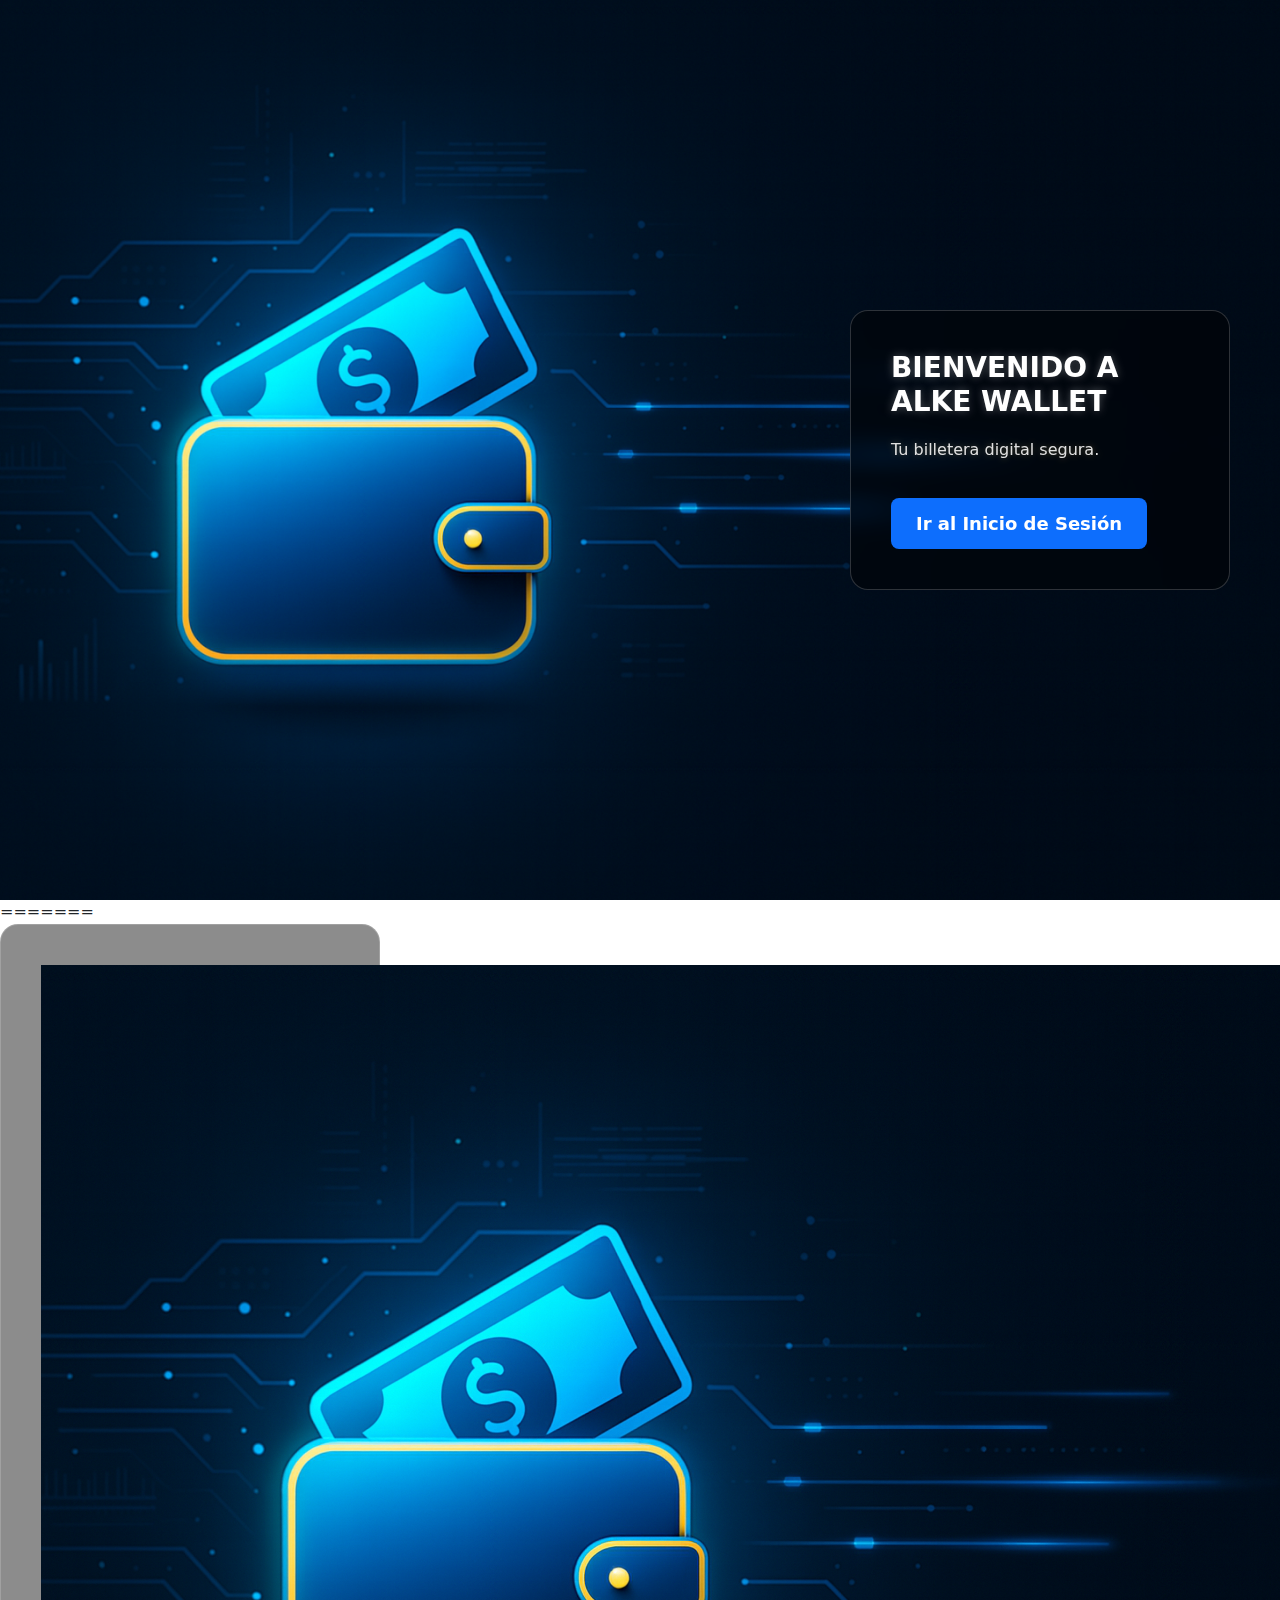
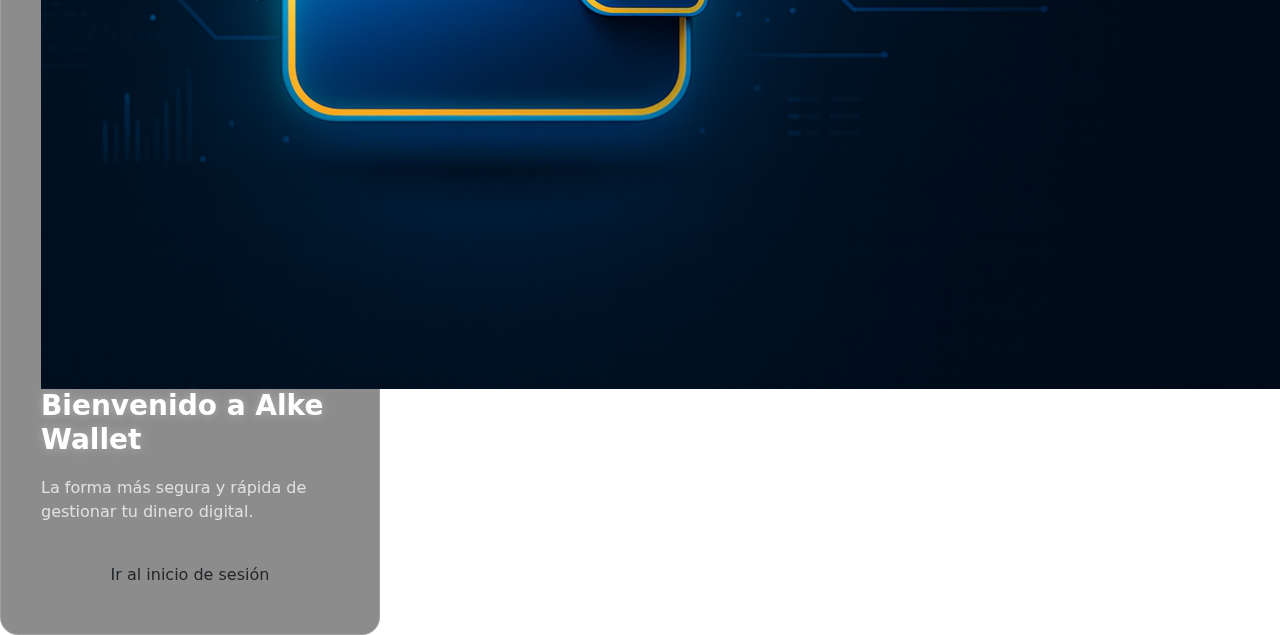
<file: index.html>
<!DOCTYPE html>
<html lang="es">

<head>
    <!-- =============================================== -->
    <!-- META Y CONFIGURACIONES BÁSICAS DEL DOCUMENTO    -->
    <!-- =============================================== -->

    <!-- Indica que el documento usa codificación UTF-8 -->
    <!-- Esto permite mostrar acentos y caracteres especiales -->
    <meta charset="UTF-8">

    <!-- Indica al navegador que se adapte al tamaño del dispositivo -->
    <!-- Esto es obligatorio para cumplir con el módulo de diseño responsivo -->
    <meta name="viewport" content="width=device-width, initial-scale=1.0">

    <title>Pantalla de Bienvenida - Alke Wallet</title>

    <!-- Bootstrap 5 (solicitado en el curso para usar componentes responsivos) -->
    <link href="https://cdn.jsdelivr.net/npm/bootstrap@5.3.8/dist/css/bootstrap.min.css" rel="stylesheet">


    <!-- Hoja de estilos moderna -->
    <link rel="stylesheet" href="styles.css">

</head>

<!-- QUITAMOS bg-light PARA QUE FUNCIONE EL FONDO OSCURO -->
<body class="welcome-page">


    <!-- CONTENEDOR PRINCIPAL -->


    <div class="welcome-container">

        <div class="welcome-box">

            <h1>BIENVENIDO A ALKE WALLET</h1>

            <p class="subtitle-gold">Tu billetera digital segura.</p>

                <a href="login.html" class="btn-login">
                    Ir al Inicio de Sesión
                </a>


        </div>

    </div>

</body>


    <!-- Scripts -->
    <script src="https://ajax.googleapis.com/ajax/libs/jquery/3.5.1/jquery.min.js"></script>
=======
    <!-- Google Fonts: mejorar la estética de la página -->
    <!-- Esto forma parte de la mejora visual que pide el proyecto -->
    <link href="https://fonts.googleapis.com/css2?family=Poppins:wght@300;400;600&display=swap" rel="stylesheet">

    <!-- Archivo CSS personal (donde aplicamos estilos adicionales más allá de Bootstrap) -->
    <link rel="stylesheet" href="styles.css">
</head>


<body class="d-flex justify-content-center align-items-center" style="height: 100vh;">

    <!-- ========================================================= -->
    <!-- CONTENEDOR PRINCIPAL DE LA PANTALLA DE BIENVENIDA         -->
    <!-- ========================================================= -->
    <!-- 
        Este cuadro central representa la "Pantalla de Bienvenida", 
        parte obligatoria en el proyecto L5-Wallet.
        Su función es presentar la aplicación y redirigir al usuario al login.
    -->
    <div class="welcome-box">

        <!-- Imagen de la billetera (recurso visual de apoyo al branding del proyecto) -->
        <!-- Esta imagen ayuda a reforzar la identidad visual de la wallet digital -->
        <img src="billetera.png" alt="Billetera Alke Wallet">

        <!-- Título principal de la página -->
        <!-- Se usa tipografía limpia (Poppins) para mejorar legibilidad -->
        <h1>Bienvenido a Alke Wallet</h1>

        <!-- Subtítulo explicativo -->
        <!-- Esto cumple con la instrucción del curso de hacer la app más intuitiva -->
        <p>La forma más segura y rápida de gestionar tu dinero digital.</p>

        <!-- Botón que lleva al login -->
        <!-- Este enlace es parte fundamental del flujo del proyecto: 
             Pantalla de Bienvenida → Login → Menú Principal. -->
        <a href="login.html" class="btn btn-welcome w-100 mt-3">
            Ir al inicio de sesión
        </a>

    </div>

    <!-- Librerías de JavaScript necesarias para Bootstrap -->

    <script src="https://cdn.jsdelivr.net/npm/bootstrap@5.3.8/dist/js/bootstrap.bundle.min.js"></script>

</body>
</html>
</file>
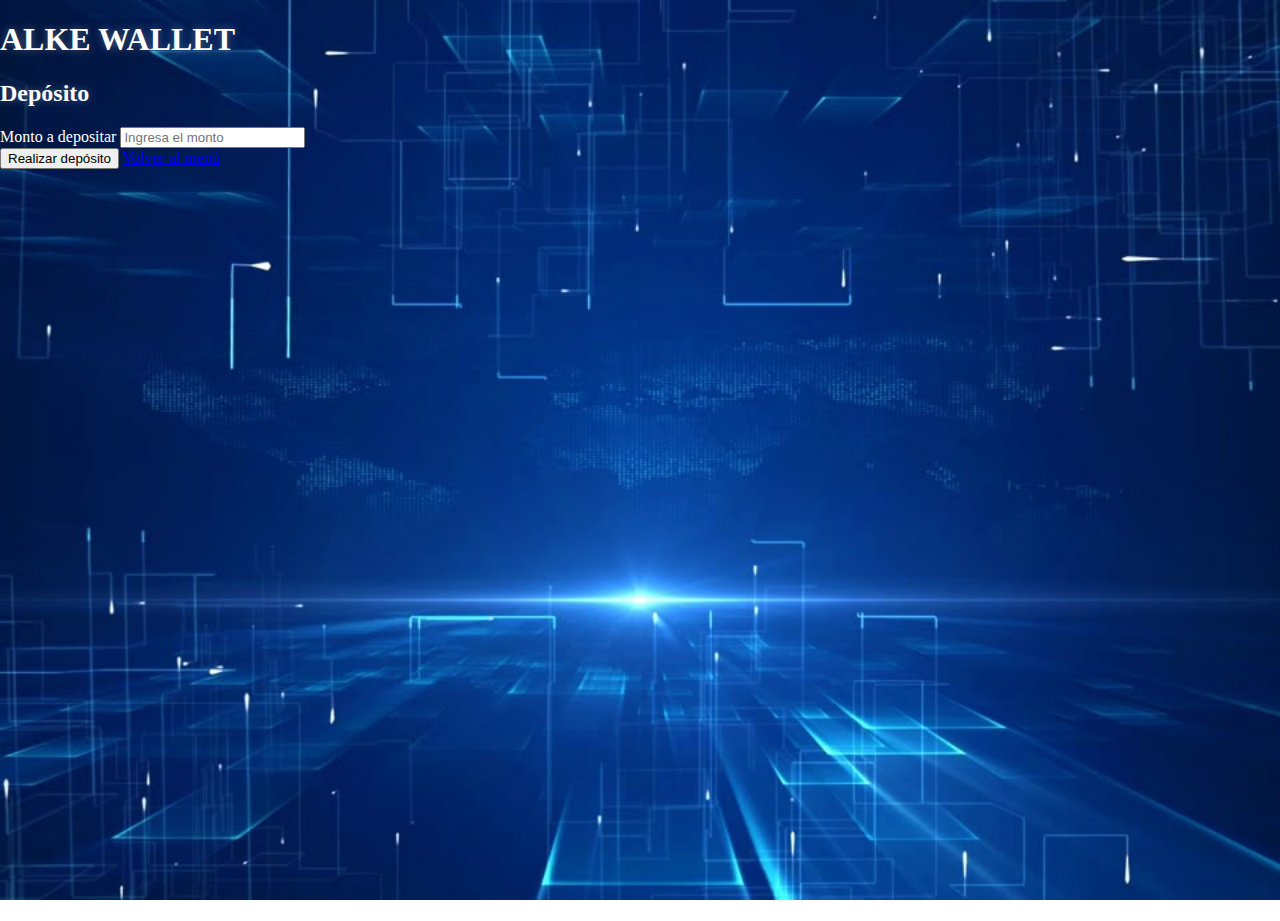
<file: deposit.html>
<!DOCTYPE html>
<html lang="en">
<head>
    <meta charset="UTF-8">
    <meta name="viewport" content="width=device-width, initial-scale=1.0">
    <title>Alke Wallet</title>
    <link href="https://cdn.jsdelivr.net/npm/bootstrap@5.3.8/dist/css/bootstrap.min.css" rel="stylesheet" integrity="sha384-sRIl4kxILFvY47J16cr9ZwB07vP4J8+LH7qKQnuqkuIAvNWLzeN8tE5YBujZqJLB" crossorigin="anonymous">
    <link rel="stylesheet" href="styles.css">

</head>

<body>
  <div class="container">
    <div id="menu"></div>

    <h1>ALKE WALLET</h1>
    <h2>Depósito</h2>

    <!-- Formulario de depósito -->
    <form id="formDeposito" class="mt-3">
      <div class="mb-3">
        <label for="montoDeposito" class="form-label">Monto a depositar</label>
        <input
          type="number"
          class="form-control"
          id="montoDeposito"
          placeholder="Ingresa el monto"
          min="1"
          step="0.01"
          required
        />
      </div>

        <button type="submit" class="btn btn-success mt-3">Realizar depósito</button>
        <a href="menu.html" class="btn btn-secondary mt-3">
                Volver al menú
                </a>
    </form>

    <p id="msgDeposito" class="mt-3 text-success fw-semibold"></p>

    <div id="footer"></div>
  </div>

  <!-- SCRIPTS -->
  <script src="https://ajax.googleapis.com/ajax/libs/jquery/3.5.1/jquery.min.js"></script>
  <script src="app.js"></script>
  <script src="https://cdn.jsdelivr.net/npm/bootstrap@5.3.8/dist/js/bootstrap.bundle.min.js"></script>
</body>
</file>
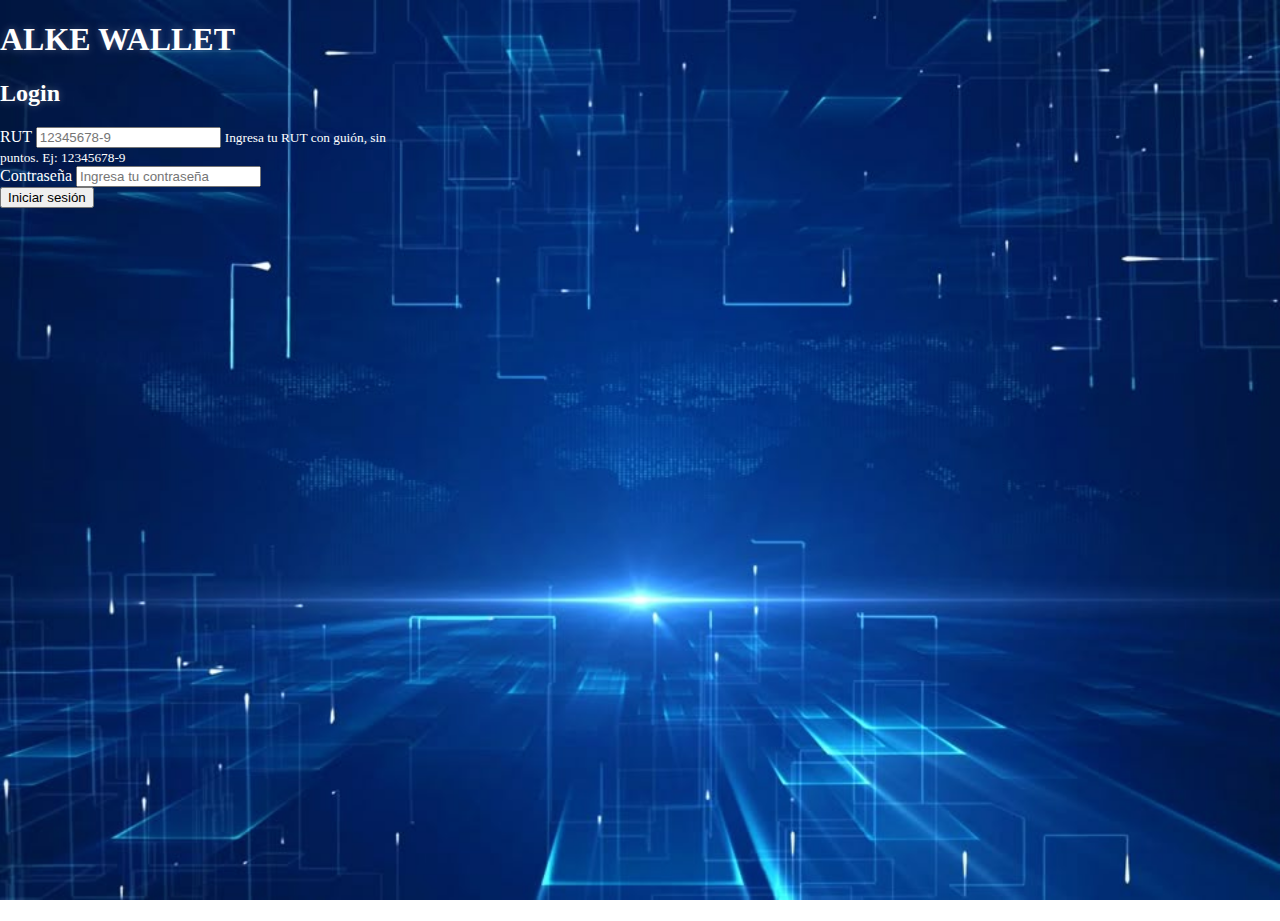
<file: login.html>
<!DOCTYPE html>
<html lang="en">
<head>
    <meta charset="UTF-8">
    <meta name="viewport" content="width=device-width, initial-scale=1.0">
    <title>Alke Wallet</title>
    <link href="https://cdn.jsdelivr.net/npm/bootstrap@5.3.8/dist/css/bootstrap.min.css" rel="stylesheet" integrity="sha384-sRIl4kxILFvY47J16cr9ZwB07vP4J8+LH7qKQnuqkuIAvNWLzeN8tE5YBujZqJLB" crossorigin="anonymous">
    <link rel="stylesheet" href="styles.css">

</head>
    <body>  
        <div class="container mt-5">
            <h1>ALKE WALLET</h1>
            <h2 class="mt-3">Login</h2>

            <!-- aquí agregue formulario y boton de inicio de sesión con contraseña-->

                <form id="formLogin" class="mt-3" style="max-width: 400px;">
                    <div class="mb-3">
                        <label for="rut" class="form-label">RUT</label>
                        <input
                        type="text"
                        class="form-control"
                        id="rut"
                        placeholder="12345678-9"
                        pattern="^\d{7,8}-[\dkK]$"
                        required
                        />
                        <small class="form-text text-muted">
                        Ingresa tu RUT con guión, sin puntos. Ej: 12345678-9
                        </small>
                    </div>

                    <div class="mb-3">
                        <label for="password" class="form-label">Contraseña</label>
                        <input
                            type="password"
                            class="form-control"
                            id="password"
                            placeholder="Ingresa tu contraseña"
                            required
                        />
                    </div>
                            <button type="submit" class="btn btn-primary w-100">
                            Iniciar sesión
                            </button>
                </form>
        </div>
        
            <script src="https://ajax.googleapis.com/ajax/libs/jquery/3.5.1/jquery.min.js"></script>
            <script src="app.js"></script>
            <script src="https://cdn.jsdelivr.net/npm/bootstrap@5.3.8/dist/js/bootstrap.bundle.min.js"></script>
    </body>
</html>
</file>
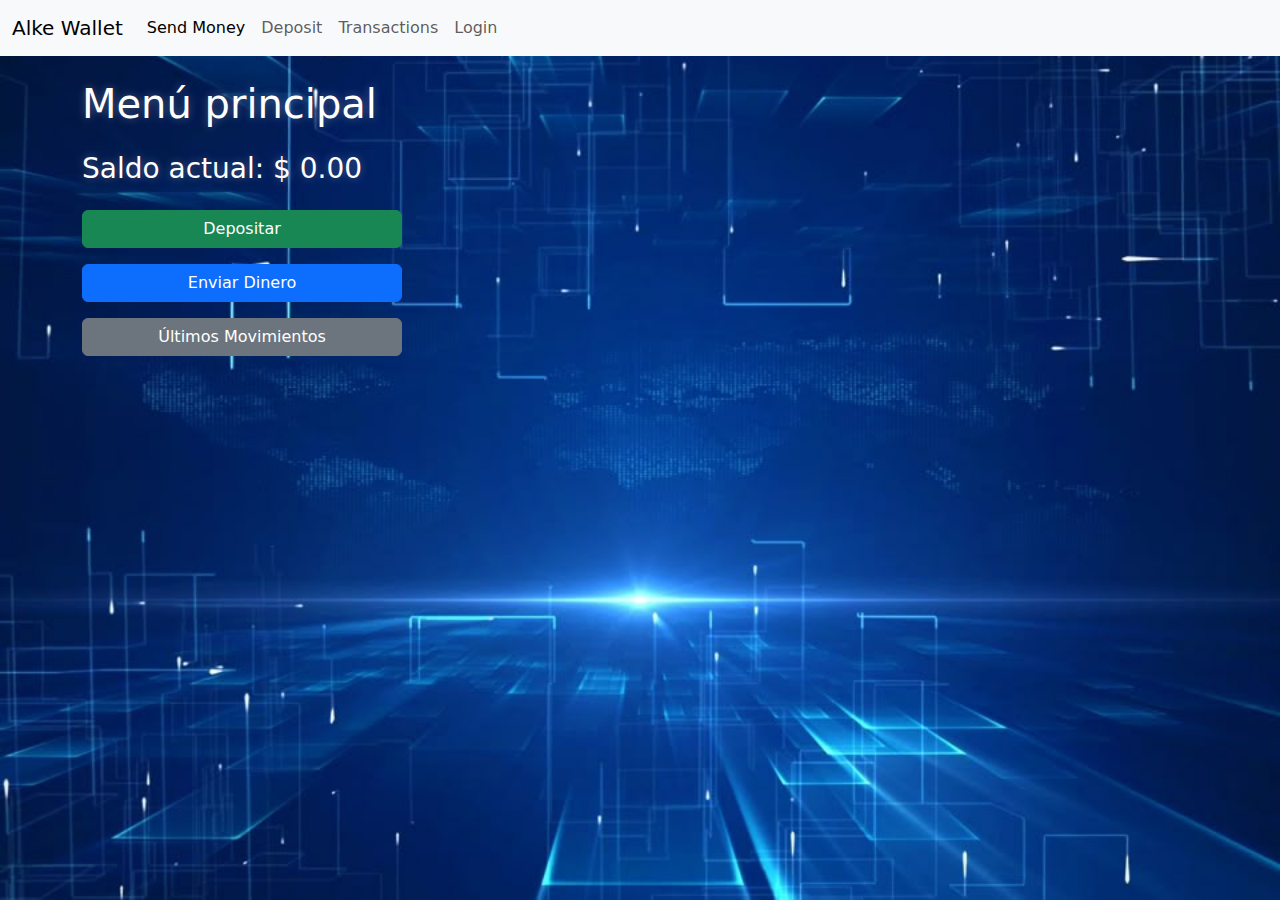
<file: menu.html>
<!DOCTYPE html>
<html lang="es">

    <head>

        <meta charset="UTF-8" />
        <meta name="viewport" content="width=device-width, initial-scale=1" />
        <title>Menú principal - Alke Wallet</title>

        <!-- Bootstrap CSS -->
        <link
            href="https://cdn.jsdelivr.net/npm/bootstrap@5.3.3/dist/css/bootstrap.min.css"
            rel="stylesheet"
            integrity="sha384-QWTKZyjpPEjISv5WaRU9OFeRpok6YctnYmDr5pNlyT2bRjXh0JMhjY6hW+ALEwIH"
            crossorigin="anonymous"
        />

        <!-- Tu CSS propio -->
        <link rel="stylesheet" href="styles.css">
 

    </head>


    <!-- Aqui modifique hacia arriba-->
<nav class="navbar navbar-expand-lg bg-body-tertiary">

    <div class="container-fluid">
        
        <a class="navbar-brand" href="index.html">Alke Wallet</a>
        
        <button class="navbar-toggler" type="button" data-bs-toggle="collapse" data-bs-target="#navbarNav" aria-controls="navbarNav" aria-expanded="false" aria-label="Toggle navigation">

            <span class="navbar-toggler-icon"></span>

        </button>
        
        <div class="collapse navbar-collapse" id="navbarNav">

            <ul class="navbar-nav">


                <li class="nav-item">
                <a class="nav-link active" aria-current="page" href="sendmoney.html">Send Money</a>
                </li>
                
                <li class="nav-item">
                <a class="nav-link" href="deposit.html">Deposit</a>
                </li>
                    
                <li class="nav-item">
                <a class="nav-link" href="transactions.html">Transactions</a>
                </li>
                            
                <li class="nav-item">
                <a class="nav-link" href="login.html">Login</a>
                </li>
                    

            </ul>

        </div>

    </div>
</nav>

 <!-- CONTENIDO DEL MENÚ PRINCIPAL -->

        <main class="container py-4">
                <h1 class="mb-4">Menú principal</h1>

                    <div class="mb-4">
                        <h3>Saldo actual: $ <span id="saldoActual">500000</span></h3>
                    </div>  

            <!--a cada boton le puse im id-->

                <div class="d-flex flex-column gap-3" style="max-width: 320px;">
                    <button id="btnDepositar" class="btn btn-success">Depositar</button>
                    <button id="btnEnviar" class="btn btn-primary">Enviar Dinero</button>
                    <button id="btnMovimientos" class="btn btn-secondary">Últimos Movimientos</button>
                </div>

                <p id="mensajeMenu" class="mt-4 text-info fw-semibold"></p>
        </main>

  <script src="app.js"></script>

   <!-- Agregué Bootstrap JS -->
    
        <script
            src="https://cdn.jsdelivr.net/npm/bootstrap@5.3.3/dist/js/bootstrap.bundle.min.js"
            integrity="sha384-YvpcrYf0tY3lHB60NNkmXc5s9fDVZLESaAA55NDzOxhy9GkcIdslK1eN7N6jIeHz"
            crossorigin="anonymous"
        ></script>

   <!--  lógica JS -->
       <script src="app.js"></script>
  </body>
</html>
</file>
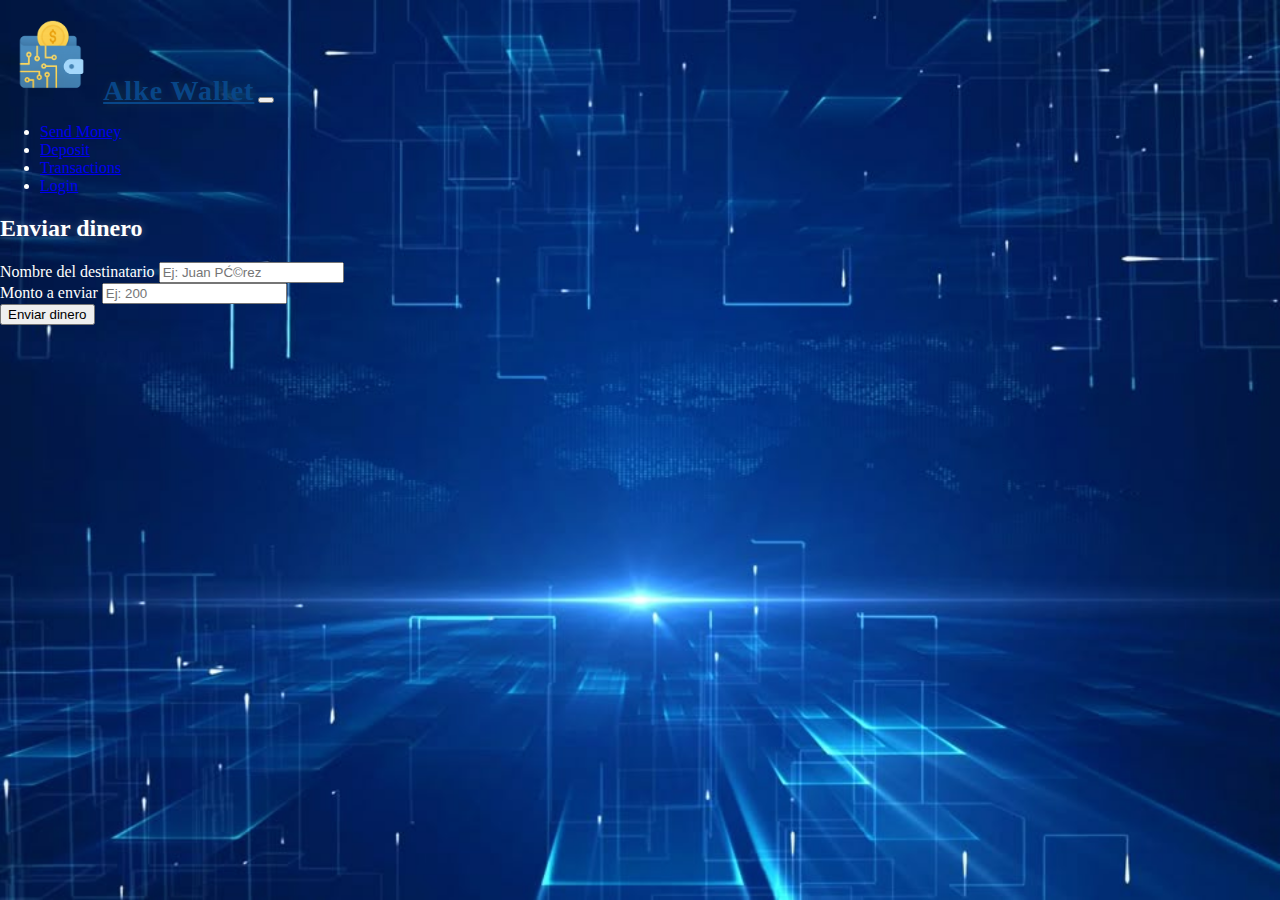
<file: sendmoney.html>
<!DOCTYPE html>
<html lang="en">
<head>
  <nav class="navbar navbar-expand-lg bg-body-tertiary">

    <div class="container-fluid">
        <img src="LogiBilletera.png" alt="Logo de la empresa" style="width: 100px; height: 100px;">
         <a class="navbar-brand marca-azul" href="index.html">Alke Wallet</a>
        
        <button class="navbar-toggler" type="button" data-bs-toggle="collapse" data-bs-target="#navbarNav" aria-controls="navbarNav" aria-expanded="false" aria-label="Toggle navigation">

            <span class="navbar-toggler-icon"></span>

        </button>
        
        <div class="collapse navbar-collapse" id="navbarNav">

            <ul class="navbar-nav">


                <li class="nav-item">
                <a class="nav-link active" aria-current="page" href="sendmoney.html">Send Money</a>
                </li>
                
                <li class="nav-item">
                <a class="nav-link" href="deposit.html">Deposit</a>
                </li>
                    
                <li class="nav-item">
                <a class="nav-link" href="transactions.html">Transactions</a>
                </li>
                            
                <li class="nav-item">
                <a class="nav-link" href="login.html">Login</a>
                </li>
                    

            </ul>

        </div>

    </div>
</nav>
    <meta charset="UTF-8">
    <meta name="viewport" content="width=device-width, initial-scale=1.0">
    <title>Alke Wallet</title>
    <link href="https://cdn.jsdelivr.net/npm/bootstrap@5.3.8/dist/css/bootstrap.min.css" rel="stylesheet" integrity="sha384-sRIl4kxILFvY47J16cr9ZwB07vP4J8+LH7qKQnuqkuIAvNWLzeN8tE5YBujZqJLB" crossorigin="anonymous">
    <link rel="stylesheet" href="styles.css">

</head>
<body>

    <div class="container">
      <h2>Enviar dinero</h2>

        <!-- FORMULARIO PARA ENVIAR DINERO -->
        <form id="formEnviar" class="mt-3">

          <div class="mb-3">
            <label for="nombreDestinatario" class="form-label">Nombre del destinatario</label>
            <input
              type="text"
              class="form-control"
              id="nombreDestinatario"
              placeholder="Ej: Juan Pérez"
              required
            />
    </div>

    <div class="mb-3">
      <label for="montoEnvio" class="form-label">Monto a enviar</label>
      <input
        type="number"
        class="form-control"
        id="montoEnvio"
        placeholder="Ej: 200"
        min="1"
        step="0.01"
        required
      />
    </div>
      <button type="submit" class="btn btn-primary w-100">Enviar dinero</button>
    </form>

    <p id="msgEnvio" class="mt-3 fw-semibold"></p>


    <script
    src="https://ajax.googleapis.com/ajax/libs/jquery/3.5.1/jquery.min.js"></script>

    <script src="app.js"></script>
 

 <script src="https://cdn.jsdelivr.net/npm/bootstrap@5.3.8/dist/js/bootstrap.bundle.min.js" integrity="sha384-FKyoEForCGlyvwx9Hj09JcYn3nv7wiPVlz7YYwJrWVcXK/BmnVDxM+D2scQbITxI" crossorigin="anonymous"></script>
</body>
</html>
</file>
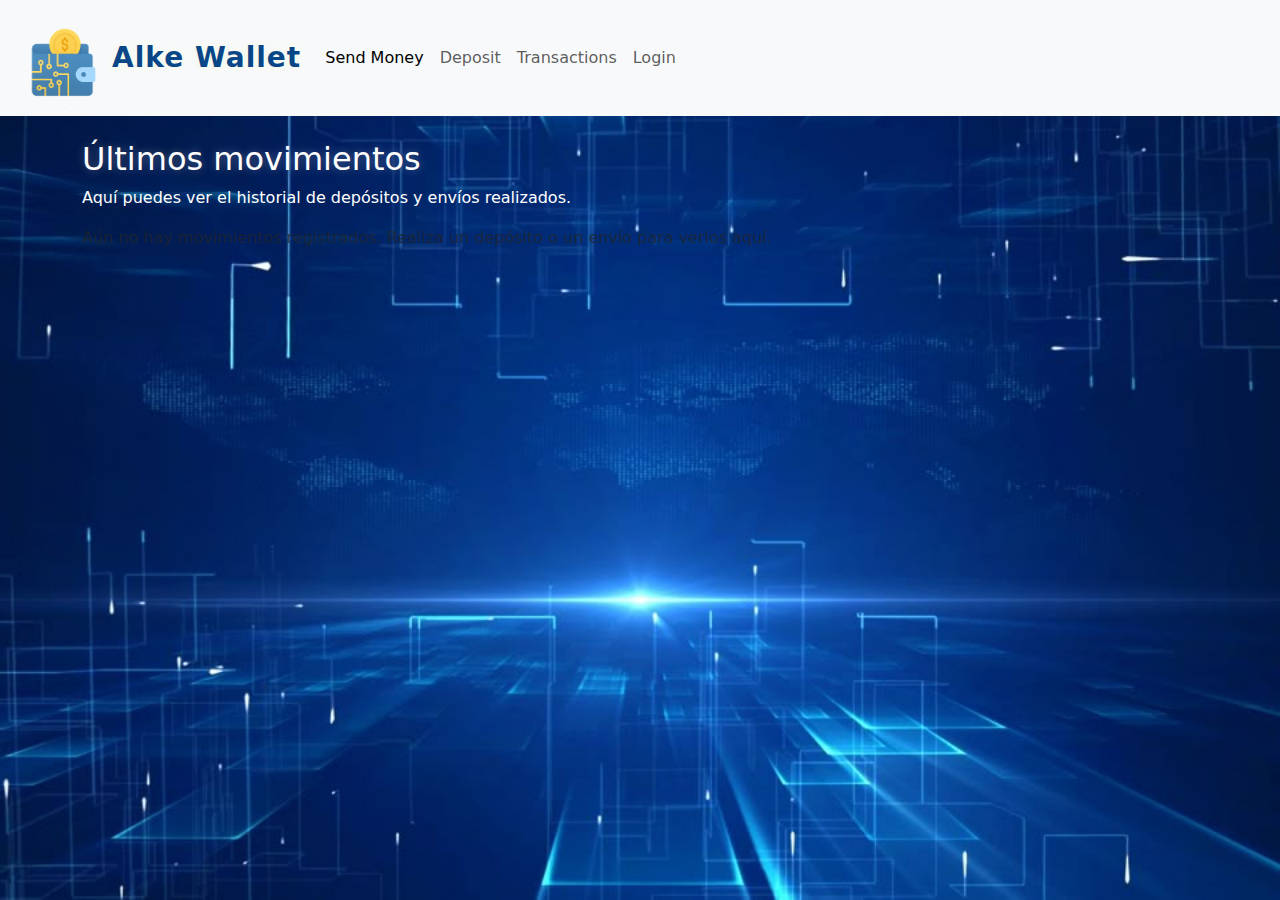
<file: transactions.html>
<!DOCTYPE html>
<html lang="en">
<head>
  <meta charset="UTF-8" />
  <meta name="viewport" content="width=device-width, initial-scale=1.0" />
  <title>Alke Wallet - Últimos movimientos</title>

  <!-- Bootstrap CSS -->
  <link
    href="https://cdn.jsdelivr.net/npm/bootstrap@5.3.8/dist/css/bootstrap.min.css"
    rel="stylesheet"
  />

  <!-- Estilos -->
  <link rel="stylesheet" href="styles.css">

</head>
<body>
  <nav class="navbar navbar-expand-lg bg-body-tertiary">

    <div class="container-fluid">
        <img src="LogiBilletera.png" alt="Logo de la empresa" style="width: 100px; height: 100px;">
        <a class="navbar-brand marca-azul" href="index.html">Alke Wallet</a>
        
        <button class="navbar-toggler" type="button" data-bs-toggle="collapse" data-bs-target="#navbarNav" aria-controls="navbarNav" aria-expanded="false" aria-label="Toggle navigation">

            <span class="navbar-toggler-icon"></span>

        </button>
        
        <div class="collapse navbar-collapse" id="navbarNav">

            <ul class="navbar-nav">


                <li class="nav-item">
                <a class="nav-link active" aria-current="page" href="sendmoney.html">Send Money</a>
                </li>
                
                <li class="nav-item">
                <a class="nav-link" href="deposit.html">Deposit</a>
                </li>
                    
                <li class="nav-item">
                <a class="nav-link" href="transactions.html">Transactions</a>
                </li>
                            
                <li class="nav-item">
                <a class="nav-link" href="login.html">Login</a>
                </li>
                    

            </ul>

        </div>

    </div>
</nav>
  </nav>

        <div class="container mt-4">
        <h2>Últimos movimientos</h2>
        <p>Aquí puedes ver el historial de depósitos y envíos realizados.</p>

    <!-- Aquí app.js va a inyectar la tabla -->
        <div id="listaMovimientos"></div>
        </div>

  <!-- jQuery (si se esta usando) -->
  <script src="https://ajax.googleapis.com/ajax/libs/jquery/3.5.1/jquery.min.js"></script>

  <!-- Mi lógica JS -->
  <script src="app.js"></script>

  <!-- Bootstrap JS -->
  <script src="https://cdn.jsdelivr.net/npm/bootstrap@5.3.8/dist/js/bootstrap.bundle.min.js"></script>
</body>
</html>
</file>
<file: styles.css>
/* ============================================= */
/* 1) FONDO A PANTALLA COMPLETA                 */
/* ============================================= */
body {
    margin: 0;
    padding: 0;
    height: 100vh;
    overflow: hidden;

    background-image: url("billetera.png"); /* tu imagen de fondo */
    background-size: cover;         /* que cubra toda la pantalla */
    background-position: center;    /* centrada */
    background-repeat: no-repeat;
}

/* Contenedor general que ocupa toda la pantalla */
/* Caja hacia la DERECHA de la pantalla */
.welcome-container {
    height: 100vh;
    width: 100%;

    display: flex;
    justify-content: flex-end; /* Ahora la caja se va a tu derecha verdadera */
    align-items: center;

    padding-right: 50px; /* separada del borde derecho */
}


/* ============================================= */
/* 2) CAJA DE CRISTAL (Hacia la izquierda)       */
/* ============================================= */
.welcome-box {
    width: 380px;                 /* ancho fijo para no tapar la imagen */
    padding: 40px;

    background: rgba(0, 0, 0, 0.45);  /* cristal oscuro */
    backdrop-filter: blur(12px);      /* efecto vidrio */
    border-radius: 18px;
    border: 1px solid rgba(255,255,255,0.18);

    color: #fff;
    text-align: left;               /* texto alineado a la izquierda */
    animation: fadeIn 1s ease-out;
}

/* ============================================= */
/* 3) TIPOGRAFÍA                                 */
/* ============================================= */
.welcome-box h1 {
    font-size: 28px;
    font-weight: 700;
    margin-bottom: 20px;
}

.welcome-box p {
    font-size: 16px;
    color: #e0e0e0;
}

/* ============================================= */
/* 4) BOTÓN LOGIN                                */
/* ============================================= */
.btn-login {
    display: inline-block;
    margin-top: 25px;
    background: #187bff;
    color: white;
    padding: 14px 24px;
    border-radius: 10px;
    text-decoration: none;
    font-weight: 600;
    transition: 0.3s ease;
}

.btn-login:hover {
    background: #0f5edc;
}

/* ============================================= */
/* 5) ANIMACIÓN SUAVE                            */
/* ============================================= */
@keyframes fadeIn {
    from { opacity: 0; transform: translateY(10px); }
    to   { opacity: 1; transform: translateY(0); }
}

/* ============================================= */
/* 6) RESPONSIVE                                 */
/* ============================================= */
@media (max-width: 800px) {
    body {
        background-position: left; /* mantiene billetera visible */
    }

    .welcome-container {
        padding-left: 20px;
    }

    .welcome-box {
        width: 90%;
        max-width: 350px;
        padding: 25px;
    }
}

@media (max-width: 500px) {
    .welcome-box {
        width: 95%;
        padding: 20px;
    }

    .welcome-box h1 {
        font-size: 22px;
    }
}

/* ===========================================================
   BOTÓN IR AL INICIO DE SESIÓN — EFECTO DE BRILLO AL HOVER
   =========================================================== */

.btn-login {
    background-color: #0d6efd; /* azul Bootstrap */
    color: #ffffff;
    border: none;
    padding: 12px 25px;
    border-radius: 8px;
    font-size: 18px;
    font-weight: 600;
    transition: all 0.3s ease-in-out;
    display: inline-block;
    text-decoration: none;
    margin-top: 20px;
}

/* EFECTO AL PASAR EL CURSOR */
.btn-login:hover {
    color: #ffffff;
    text-shadow: 0 0 8px #4da3ff, 0 0 15px #73b9ff;
    box-shadow: 0 0 12px #4da3ff;
    transform: scale(1.03);
}
/* ============================================================
   FONDO AZUL ELEGANTE CON TONOS DORADOS
   Inspirado en tu imagen (azul profundo + líneas doradas)
   Se aplica a TODAS las páginas excepto index.html
=============================================================== */

body:not(.welcome-page) {
    background: linear-gradient(135deg, #021226, #032859, #001b3b);
    background-attachment: fixed;
    min-height: 100vh;
    color: #ffffff;
}

/* Pequeñas líneas doradas sutiles */
body:not(.welcome-page) {
    background: url("FONDO-AZUL.jpg") no-repeat center center fixed;
    background-size: cover;
}


/* TITULOS BLANCOS BRILLANTES */
h1, h2, h3 {
    color: #ffffff;
    text-shadow: 0 0 8px rgba(255,255,255,0.3);
}

/* SUBTÍTULOS CON TONO DORADO */
.subtitle-gold {
    color: #f7d778;
    font-weight: 500;
    text-shadow: 0 0 6px rgba(247,215,120,0.3);
}

small {
  color:#fff
}

/* ====================================================
              Alke Wallet nadvar login
 ======================================================*/
.marca-azul {
    color: #084688 !important;   /* Azul fuerte */
    font-size: 28px !important;  /* Más grande */
    font-weight: 700;           /* Negrita elegante */
    letter-spacing: 1px;        /* Espaciado moderno */
    text-shadow: 0px 0px 8px rgba(206, 255, 30, 0.103); /* Glow suave */
}
</file>
